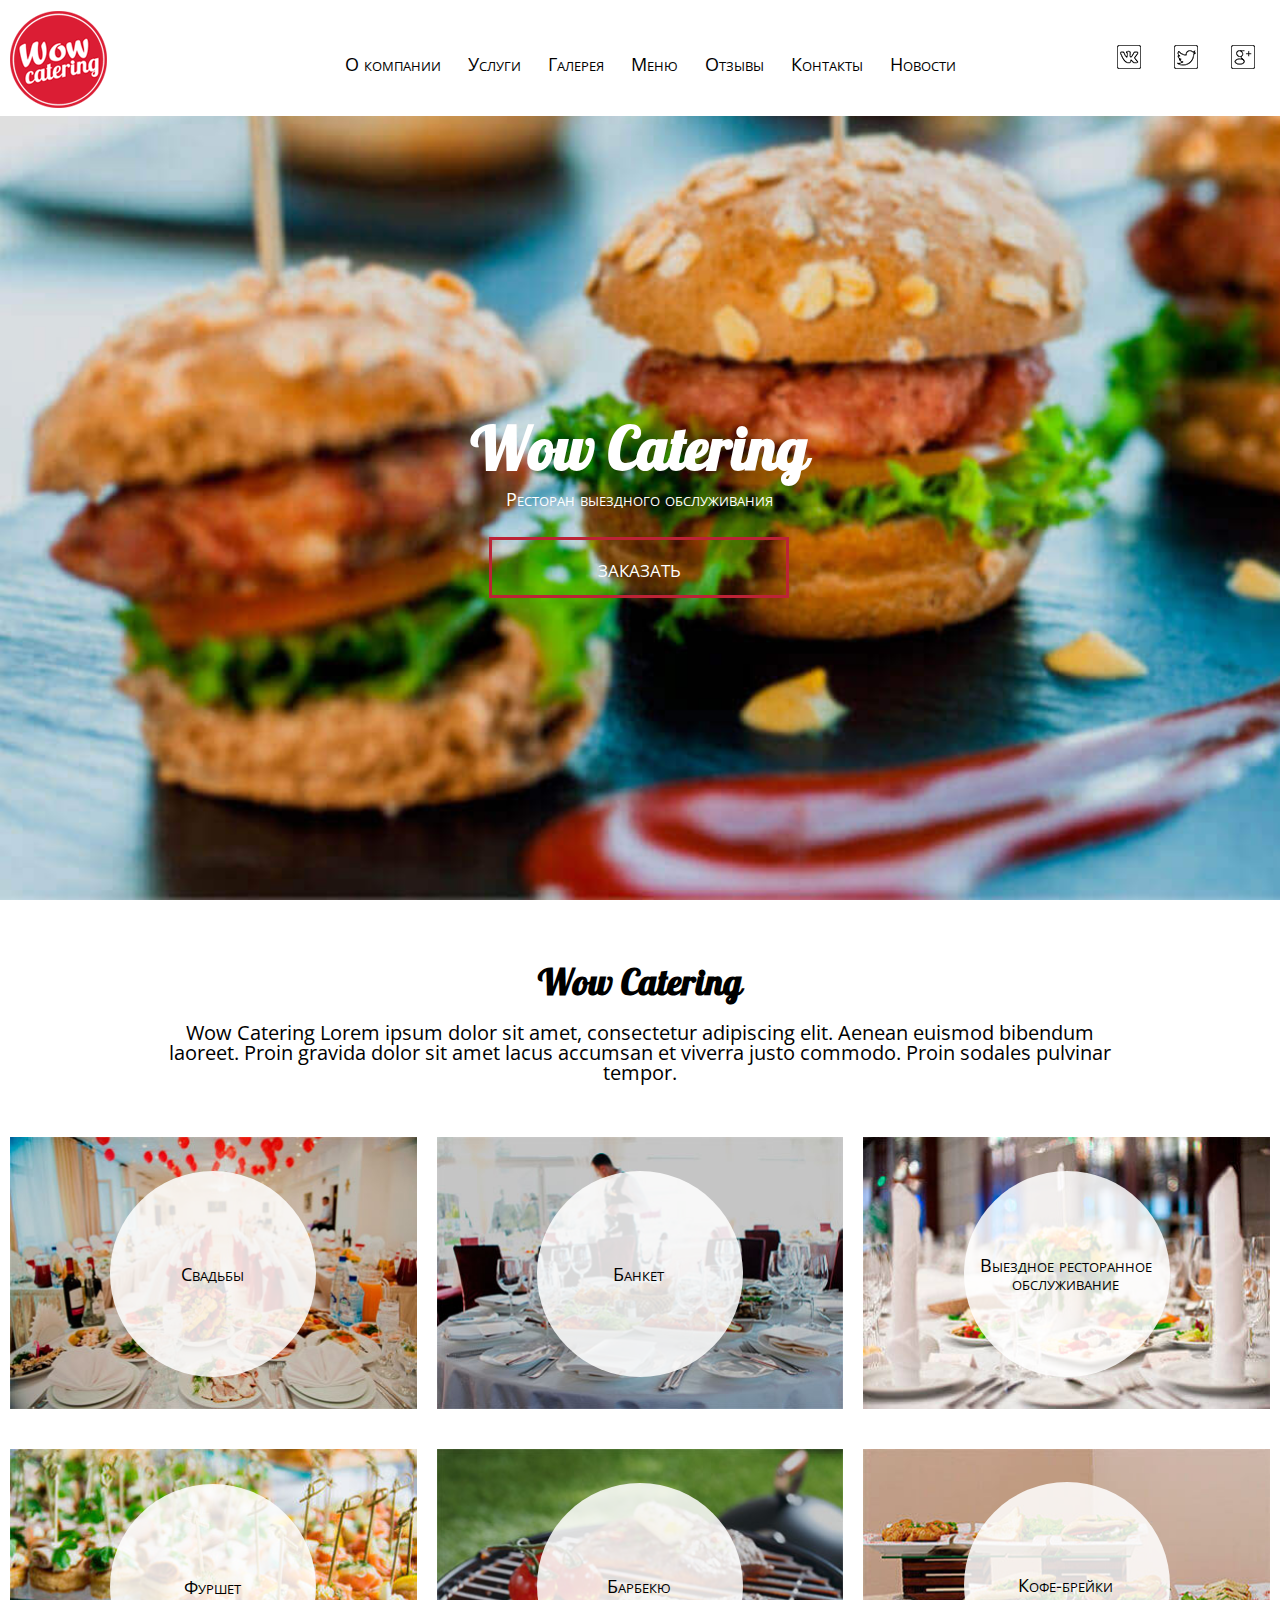
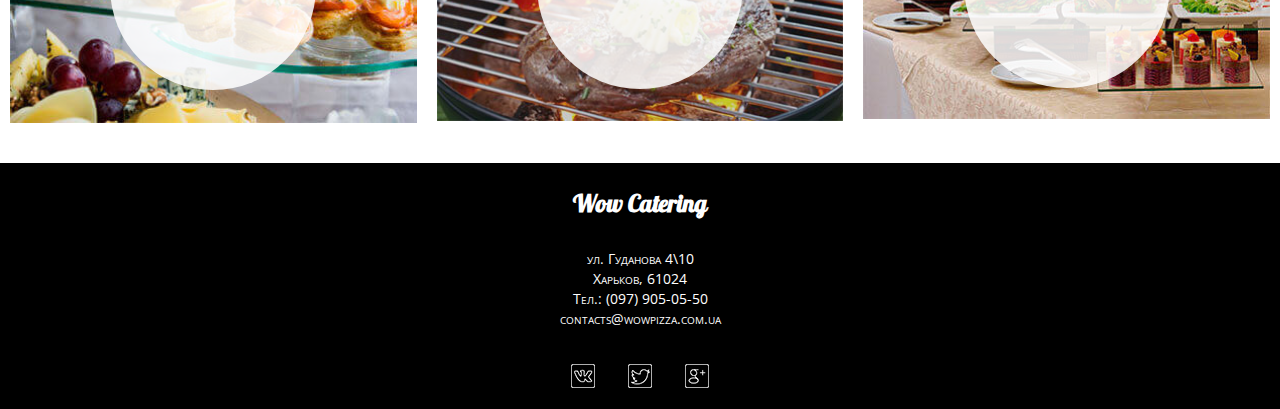
<file: index.html>
<!DOCTYPE html>
<html>
<head>
	<meta charset="utf-8" >
	<title>main</title>
	<link href="https://fonts.googleapis.com/css?family=Open+Sans&amp;subset=cyrillic" rel="stylesheet"> 
	<link rel="stylesheet" href="css/jquery.formstyler.css">
	<link media="all" rel="stylesheet" href="css/style.css" type="text/css" >
</head>
<body>
	<!-- HEADER START -->
	<div class="header">
		<div class="container">
			<div class="logo">
				<a href="index.html">
					<img src="img/logo.png" alt="">
				</a>
			</div>
			<ul class="header-nav">
				<li><a href="#">О компании</a></li>
				<li><a href="services.html">Услуги</a></li>
				<li><a href="#">Галерея</a></li>
				<li><a href="#">Меню</a></li>
				<li><a href="#">Отзывы</a></li>
				<li><a href="contacts.html">Контакты</a></li>
				<li><a href="news.html">Новости</a></li>
			</ul>
			<ul class="social-nav">
				<li><a href="https://vk.com" target="blank" class="vk-ic-header"></a></li>
				<li><a href="https://twitter.com" target="blank" class="twitter-ic-header"></a></li>
				<li><a href="https://plus.google.com/?hl=ru" class="google-ic-header" target="blank"></a></li>
			</ul>
		</div>
	</div>
	<!-- HEADER END -->

	<!-- MAIN START -->
	<div class="main">
		<div class="call-to-action">
			<div class="call-to-action-text">
				<h1>Wow Catering</h1>
				<span>Ресторан выездного обслуживания</span>
				<a href="#" class="btn _js-btn-open-modal">заказать</a>
			</div>
		</div>
		<div class="about-us">
			<div class="container">		
				<h3>Wow Catering</h3>
				<p>Wow Catering Lorem ipsum dolor sit amet, consectetur adipiscing elit. Aenean euismod bibendum laoreet. Proin gravida dolor sit amet lacus accumsan et viverra justo commodo. Proin sodales pulvinar tempor.</p>
			</div>
		</div>
		<div class="service-wrap">
			<div class="container">
				<div class="row">
					<div class="service-item">
						<img src="img/service-img-1.jpg" alt="">
						<div class="service-text">
						<a href="#">
							<span>Свадьбы</span>
						</a>
						</div>
					</div>
					<div class="service-item">
						<img src="img/service-img-2.jpg" alt="">
						<div class="service-text">
						<a href="#">
							<span>Банкет</span>
						</a>
						</div>
					</div>
					<div class="service-item">
						<img src="img/service-img-3.jpg" alt="">
						<div class="service-text">
						<a href="#">
							<span>Выездное ресторанное обслуживание</span>
						</a>
						</div>
					</div>
					<div class="service-item">
						<img src="img/service-img-4.jpg" alt="">
						<div class="service-text">
						<a href="#">
							<span>Фуршет</span>
						</a>
						</div>
					</div>
					<div class="service-item">
						<img src="img/service-img-5.jpg" alt="">
						<div class="service-text">
						<a href="#">
							<span>Барбекю</span>
						</a>
						</div>
					</div>
					<div class="service-item">
						<img src="img/service-img-6.jpg" alt="">
						<div class="service-text">
						<a href="#">
							<span>Кофе-брейки</span>
						</a>
						</div>
					</div>
				</div>
			</div>
		</div>
	</div>
	<!-- MAIN END -->

	<!-- FOOTER START -->
	<div class="footer">
		<h4>Wow Catering</h4>
		<span>ул. Гуданова 4\10</span>
		<span>Харьков, 61024</span>
		<span>Тел.: (097) 905-05-50</span>
		<span>contacts@wowpizza.com.ua</span>
		<ul class="social-nav">
			<li><a href="https://vk.com" target="blank" class="vk-ic-footer"></a></li>
			<li><a href="https://twitter.com" target="blank" class="twitter-ic-footer"></a></li>
			<li><a href="https://plus.google.com/?hl=ru" class="google-ic-footer" target="blank"></a></li>
		</ul>
	</div>
	<!-- FOOTER END -->

	<!-- MODAL ORDER START -->
	<div class="modal modal-order" id="modal-order">
		<div class="modal-close">
			<span></span>
			<span></span>
		</div>
<!-- 		<a href="#">
			<img src="img/close.png" alt="">
		</a> -->
		<div class="modal-header">
			<span>Форма заказа</span>
			<h1>Wow Catering</h1>
		</div>
		<div class="modal-body">
			<form>
				<div class="input-group w50">
					<input type="text" class="form-control" name="userName" placeholder="Имя">
					<input type="text" class="form-control" name="phone" placeholder="Телефон">
					<input type="text" class="form-control" name="email" placeholder="E-mail">
				</div>
				<div class="input-group w50">
					<select name="choose-service">
						<option value="" disabled selected no active>Выбрать услугу</option>
						<option value="">Банкет</option>
						<option value="">Выездное ресторанное обслуживание</option>
						<option value="">Фуршет</option>
						<option value="">Свадьбы</option>
						<option value="">Барбекю</option>
						<option value="">Кофе-брейки</option>
						<option value="">Пикник</option>
						<option value="">Коктейль</option>
						<option value="">Банкет</option>
						<option value="">Аренда</option>
					</select>
					<textarea name="comment" class="form-control" placeholder="Комментарий"></textarea>
				</div>
				<div class="input-group w100">
					<!-- <input type="submit" value="Отправить"> -->
					<button type="submit">Заказать</button>
				</div>
			</form>
		</div>
	</div>

	<!-- jQuery -->
	<script src="https://code.jquery.com/jquery-3.1.1.min.js" integrity="sha256-hVVnYaiADRTO2PzUGmuLJr8BLUSjGIZsDYGmIJLv2b8=" crossorigin="anonymous"></script>

	<script src="js/jquery.bpopup.min.js"></script>
	<script src="js/jquery.formstyler.min.js"></script>

	<!-- init file -->
	<script src="js/init.js"></script>
</body>
</html>
</file>
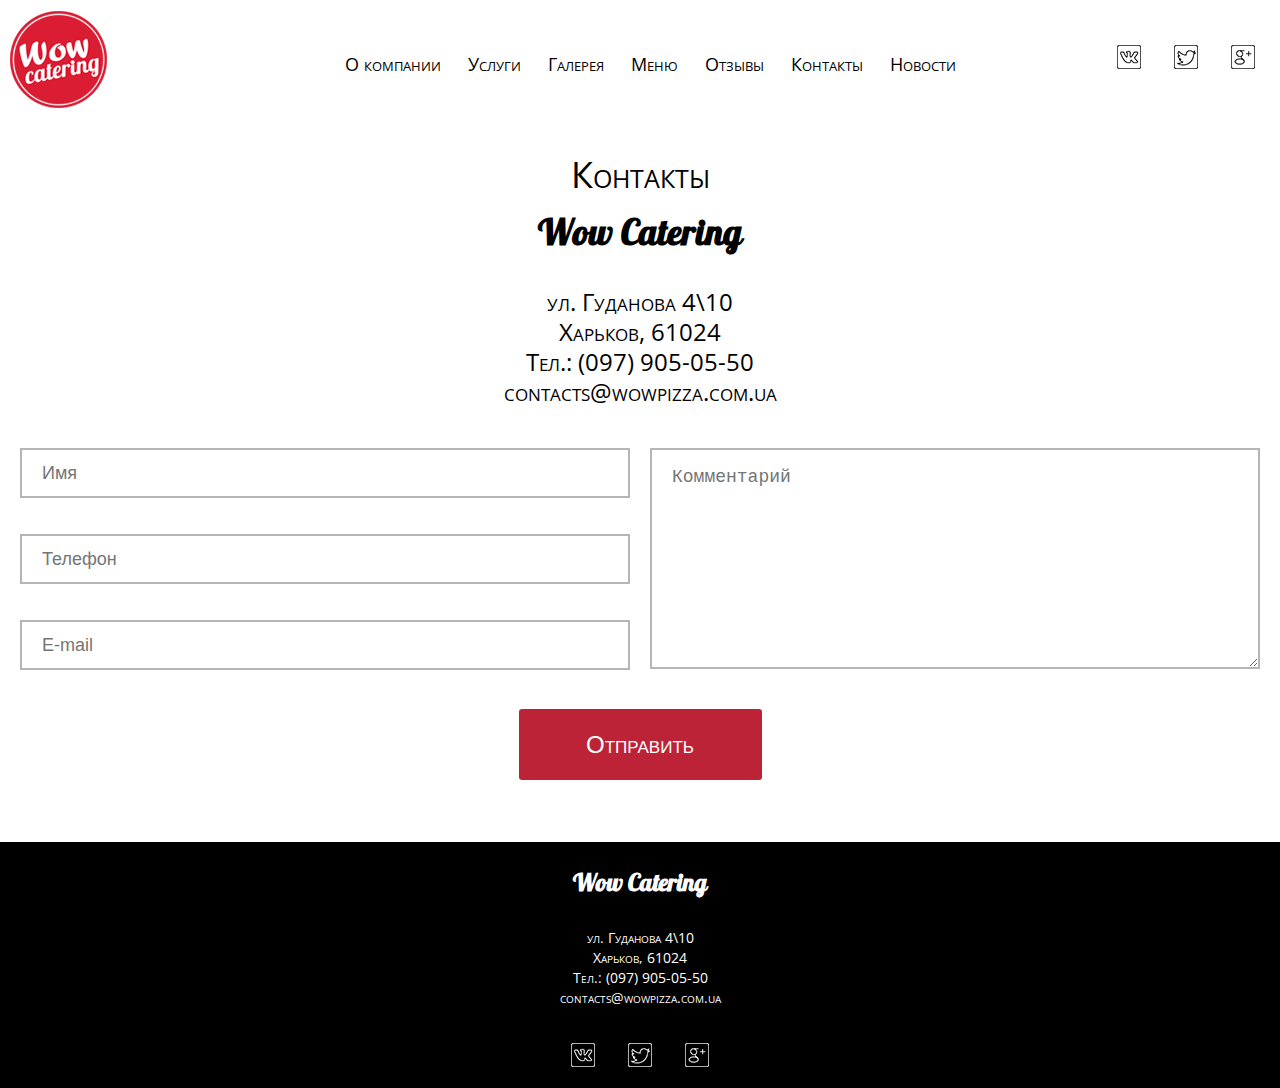
<file: contacts.html>
<!DOCTYPE html>
<html>
<head>
	<meta charset="utf-8" >
	<title>contacts</title>
	<link href="https://fonts.googleapis.com/css?family=Open+Sans&amp;subset=cyrillic" rel="stylesheet"> 
	<link media="all" rel="stylesheet" href="css/style.css" type="text/css" >
</head>
<body>
	<!-- HEADER START -->
	<div class="header">
		<div class="container">
			<div class="logo">
				<a href="index.html">
					<img src="img/logo.png" alt="">
				</a>
			</div>
			<ul class="header-nav">
				<li><a href="#">О компании</a></li>
				<li><a href="services.html">Услуги</a></li>
				<li><a href="#">Галерея</a></li>
				<li><a href="#">Меню</a></li>
				<li><a href="#">Отзывы</a></li>
				<li><a href="contacts.html">Контакты</a></li>
				<li><a href="news.html">Новости</a></li>
			</ul>
			<ul class="social-nav">
				<li><a href="https://vk.com" target="blank" class="vk-ic-header"></a></li>
				<li><a href="https://twitter.com" target="blank" class="twitter-ic-header"></a></li>
				<li><a href="https://plus.google.com/?hl=ru" class="google-ic-header" target="blank"></a></li>
			</ul>
		</div>
	</div>
	<!-- HEADER END -->

	<!-- MAIN START -->
	<div class="main">
		<div class="contact-info">
			<span class="title">Контакты</span>
			<h1>Wow Catering</h1>
			<span>ул. Гуданова 4\10</span>
			<span>Харьков, 61024</span>
			<span>Тел.: (097) 905-05-50</span>
			<span>contacts@wowpizza.com.ua</span>
		</div>
		<div class="contact-form">
			<div class="container">
				<form>
				<div class="input-group w50">
					<input type="text" class="form-control" name="userName" placeholder="Имя">
					<input type="text" class="form-control" name="phone" placeholder="Телефон">
					<input type="text" class="form-control" name="email" placeholder="E-mail">
				</div>
				<div class="input-group w50">
					<textarea name="comment" class="form-control" placeholder="Комментарий"></textarea>
				</div>
				<div class="input-group w100">
					<!-- <input type="submit" value="Отправить"> -->
					<button type="submit">Отправить</button>
				</div>
				</form>
			</div>
		</div>	
	</div>
	<!-- MAIN END -->

	<!-- FOOTER START -->
	<div class="footer">
		<h4>Wow Catering</h4>
		<span>ул. Гуданова 4\10</span>
		<span>Харьков, 61024</span>
		<span>Тел.: (097) 905-05-50</span>
		<span>contacts@wowpizza.com.ua</span>
		<ul class="social-nav">
			<li><a href="https://vk.com" target="blank" class="vk-ic-footer"></a></li>
			<li><a href="https://twitter.com" target="blank" class="twitter-ic-footer"></a></li>
			<li><a href="https://plus.google.com/?hl=ru" class="google-ic-footer" target="blank"></a></li>
		</ul>
	</div>
	<!-- FOOTER END -->

	<!-- MODAL ORDER START -->
	<div class="modal modal-order" id="modal-order">
			<a href="#">
				<img src="img/close.png" alt="">
			</a>
		<div class="modal-header">
			<span>Форма заказа</span>
			<h1>Wow Catering</h1>
		</div>
		<div class="modal-body">
			<form>
				<div class="input-group w50">
					<input type="text" class="form-control" name="userName" placeholder="Имя">
					<input type="text" class="form-control" name="phone" placeholder="Телефон">
					<input type="text" class="form-control" name="email" placeholder="E-mail">
				</div>
				<div class="input-group w50">
					<select name="choose-service" class="form-control">
						<option value="" disabled selected hidden>Выбрать услугу</option>
						<option value="">Банкет</option>
						<option value="">Свадьба</option>
					</select>
					<textarea name="comment" class="form-control" placeholder="Комментарий"></textarea>
				</div>
				<div class="input-group w100">
					<!-- <input type="submit" value="Отправить"> -->
					<button type="submit">Заказать</button>
				</div>
			</form>
		</div>
	</div>

	<!-- jQuery -->
	<script src="https://code.jquery.com/jquery-3.1.1.min.js" integrity="sha256-hVVnYaiADRTO2PzUGmuLJr8BLUSjGIZsDYGmIJLv2b8=" crossorigin="anonymous"></script>

	<script src="js/jquery.bpopup.min.js"></script>

	<!-- init file -->
	<script src="js/init.js"></script>
</body>
</html>
</file>
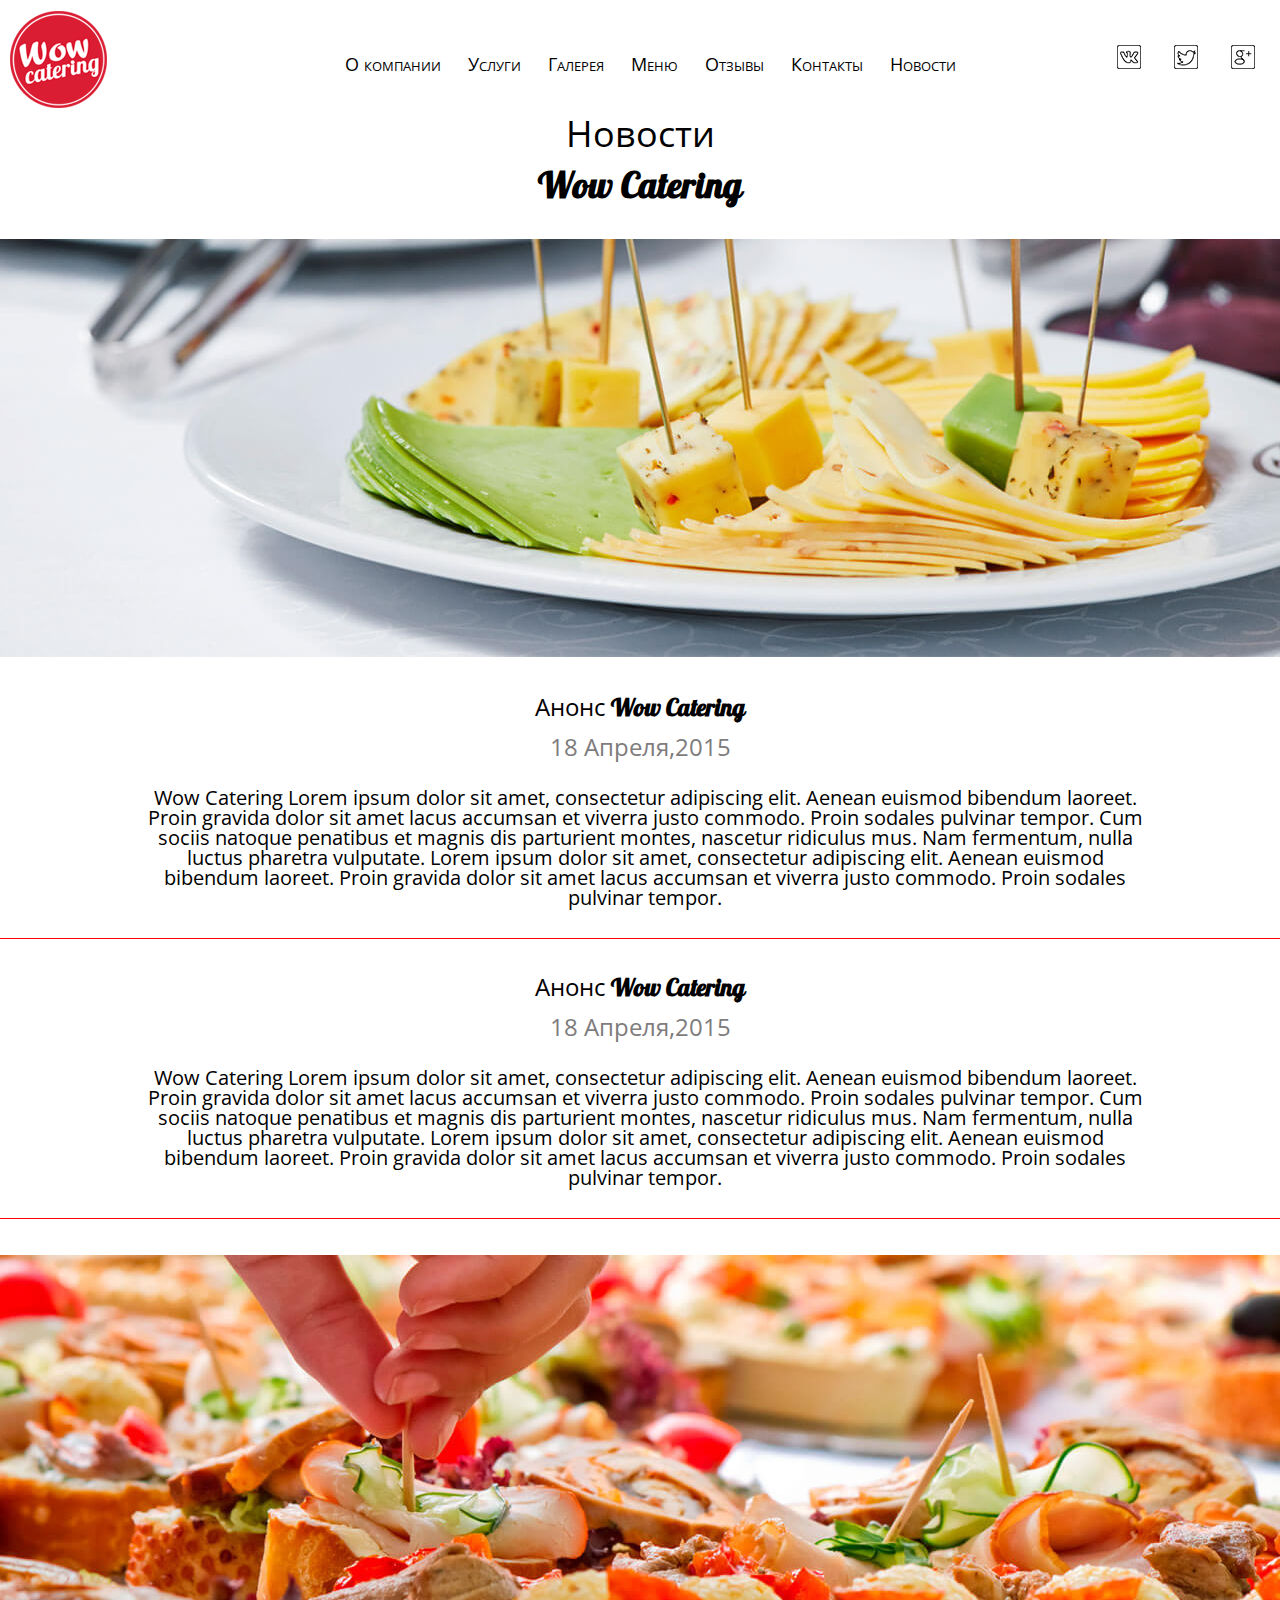
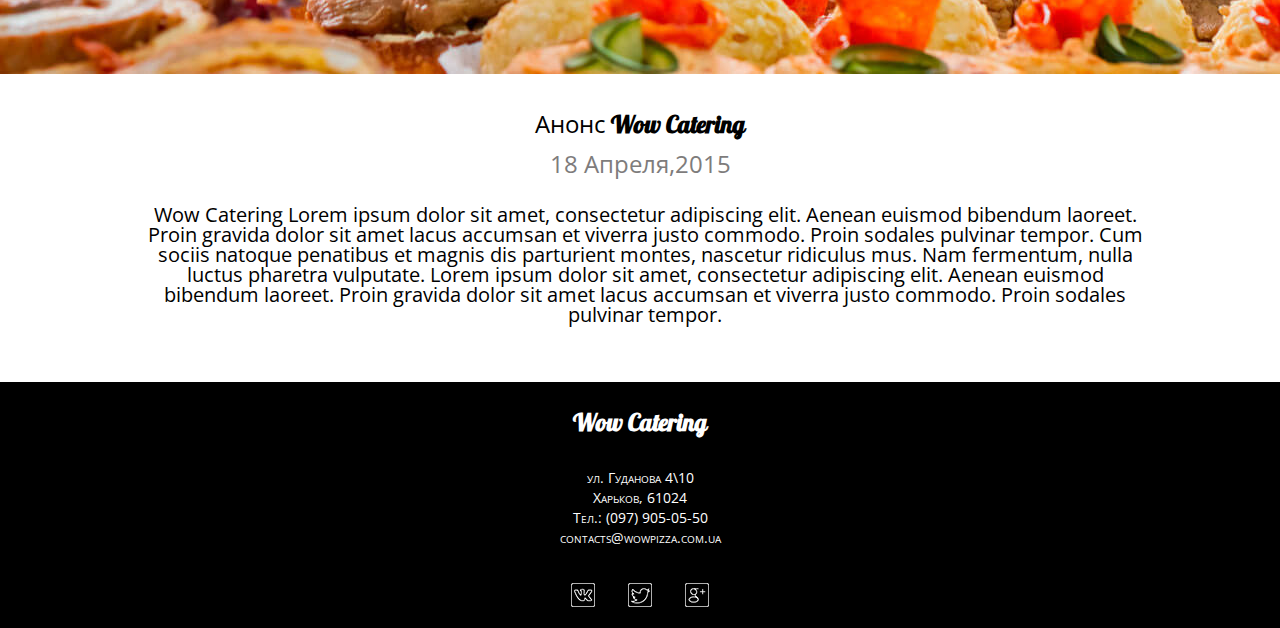
<file: news.html>
<!DOCTYPE html>
<html>
<head>
	<meta charset="utf-8" >
	<title>news</title>
	<link href="https://fonts.googleapis.com/css?family=Open+Sans&amp;subset=cyrillic" rel="stylesheet"> 
	<link rel="stylesheet" href="css/jquery.formstyler.css">
	<link media="all" rel="stylesheet" href="css/style.css" type="text/css" >
</head>
<body>
	<!-- HEADER START -->
	<div class="header">
		<div class="container">
			<div class="logo">
				<a href="index.html">
					<img src="img/logo.png" alt="">
				</a>
			</div>
			<ul class="header-nav">
				<li><a href="#">О компании</a></li>
				<li><a href="services.html">Услуги</a></li>
				<li><a href="#">Галерея</a></li>
				<li><a href="#">Меню</a></li>
				<li><a href="#">Отзывы</a></li>
				<li><a href="contacts.html">Контакты</a></li>
				<li><a href="news.html">Новости</a></li>
			</ul>
			<ul class="social-nav">
				<li><a href="https://vk.com" target="blank" class="vk-ic-header"></a></li>
				<li><a href="https://twitter.com" target="blank" class="twitter-ic-header"></a></li>
				<li><a href="https://plus.google.com/?hl=ru" class="google-ic-header" target="blank"></a></li>
			</ul>
		</div>
	</div>
	<!-- HEADER END -->

	<!-- MAIN START -->
	<div class="main">
		<div class="news-title">
			<span>Новости</span>
			<h1>Wow Catering</h1>
		</div>
		<div class="news-post">
			<img src="img/news-img-1.jpg" alt="">
			<div class="container">
				<h3><span>Анонс</span> Wow Catering</h3>
				<span class="date">18 Апреля,2015</span>
				<p>Wow Catering Lorem ipsum dolor sit amet, consectetur adipiscing elit. Aenean euismod bibendum laoreet. Proin gravida dolor sit amet lacus accumsan et viverra justo commodo. Proin sodales pulvinar tempor. Cum sociis natoque penatibus et magnis dis parturient montes, nascetur ridiculus mus. Nam fermentum, nulla luctus pharetra vulputate. Lorem ipsum dolor sit amet, consectetur adipiscing elit. Aenean euismod bibendum laoreet. Proin gravida dolor sit amet lacus accumsan et viverra justo commodo. Proin sodales pulvinar tempor.</p>
			</div>
		</div>
		<div class="news-post">
			<div class="container">
				<h3><span>Анонс</span> Wow Catering</h3>
				<span class="date">18 Апреля,2015</span>
				<p>Wow Catering Lorem ipsum dolor sit amet, consectetur adipiscing elit. Aenean euismod bibendum laoreet. Proin gravida dolor sit amet lacus accumsan et viverra justo commodo. Proin sodales pulvinar tempor. Cum sociis natoque penatibus et magnis dis parturient montes, nascetur ridiculus mus. Nam fermentum, nulla luctus pharetra vulputate. Lorem ipsum dolor sit amet, consectetur adipiscing elit. Aenean euismod bibendum laoreet. Proin gravida dolor sit amet lacus accumsan et viverra justo commodo. Proin sodales pulvinar tempor. </p>
			</div>
		</div>
		<div class="news-post">
			<img src="img/news-img-2.jpg" alt="">
			<div class="container">
				<h3><span>Анонс</span> Wow Catering</h3>
				<span class="date">18 Апреля,2015</span>
				<p>Wow Catering Lorem ipsum dolor sit amet, consectetur adipiscing elit. Aenean euismod bibendum laoreet. Proin gravida dolor sit amet lacus accumsan et viverra justo commodo. Proin sodales pulvinar tempor. Cum sociis natoque penatibus et magnis dis parturient montes, nascetur ridiculus mus. Nam fermentum, nulla luctus pharetra vulputate. Lorem ipsum dolor sit amet, consectetur adipiscing elit. Aenean euismod bibendum laoreet. Proin gravida dolor sit amet lacus accumsan et viverra justo commodo. Proin sodales pulvinar tempor.</p>
			</div>
		</div>
	</div>
	<!-- MAIN END -->

	<!-- FOOTER START -->
	<div class="footer">
		<h4>Wow Catering</h4>
		<span>ул. Гуданова 4\10</span>
		<span>Харьков, 61024</span>
		<span>Тел.: (097) 905-05-50</span>
		<span>contacts@wowpizza.com.ua</span>
		<ul class="social-nav">
			<li><a href="https://vk.com" target="blank" class="vk-ic-footer"></a></li>
			<li><a href="https://twitter.com" target="blank" class="twitter-ic-footer"></a></li>
			<li><a href="https://plus.google.com/?hl=ru" class="google-ic-footer" target="blank"></a></li>
		</ul>
	</div>
	<!-- FOOTER END -->
</file>
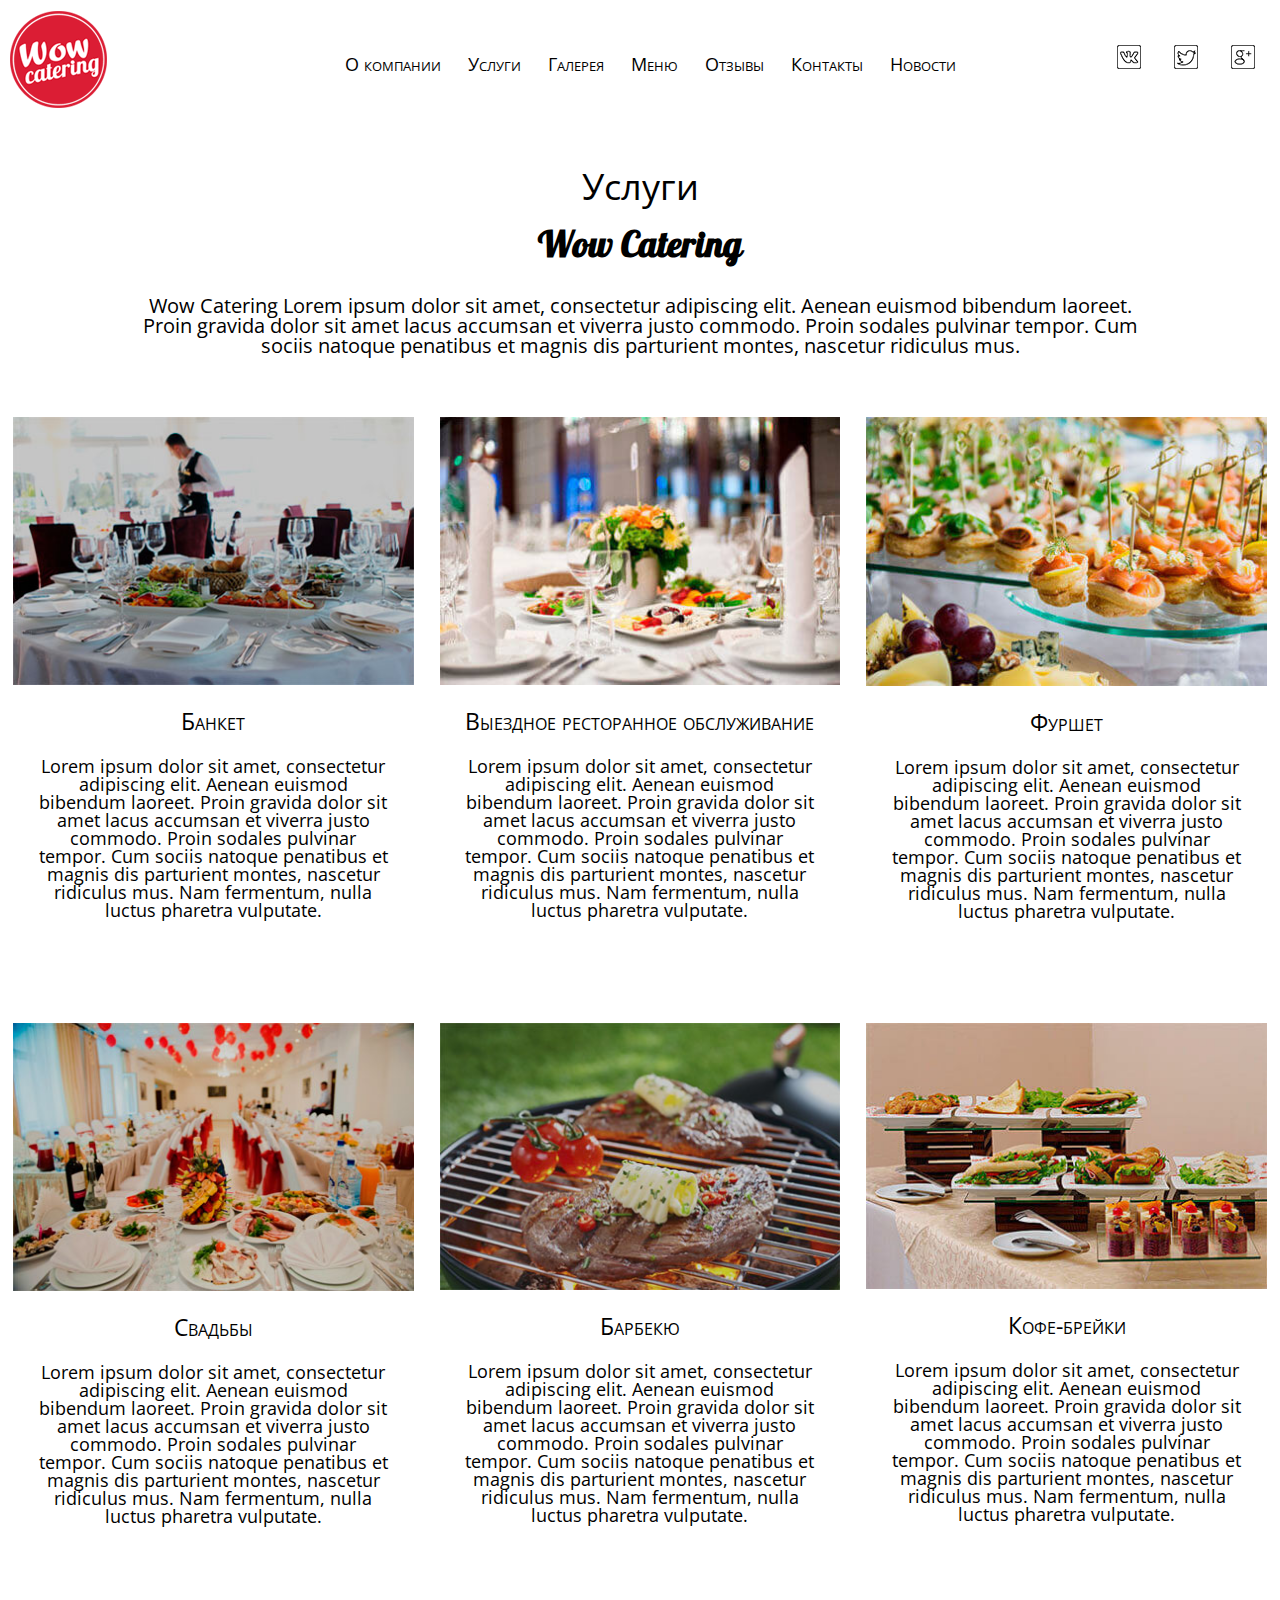
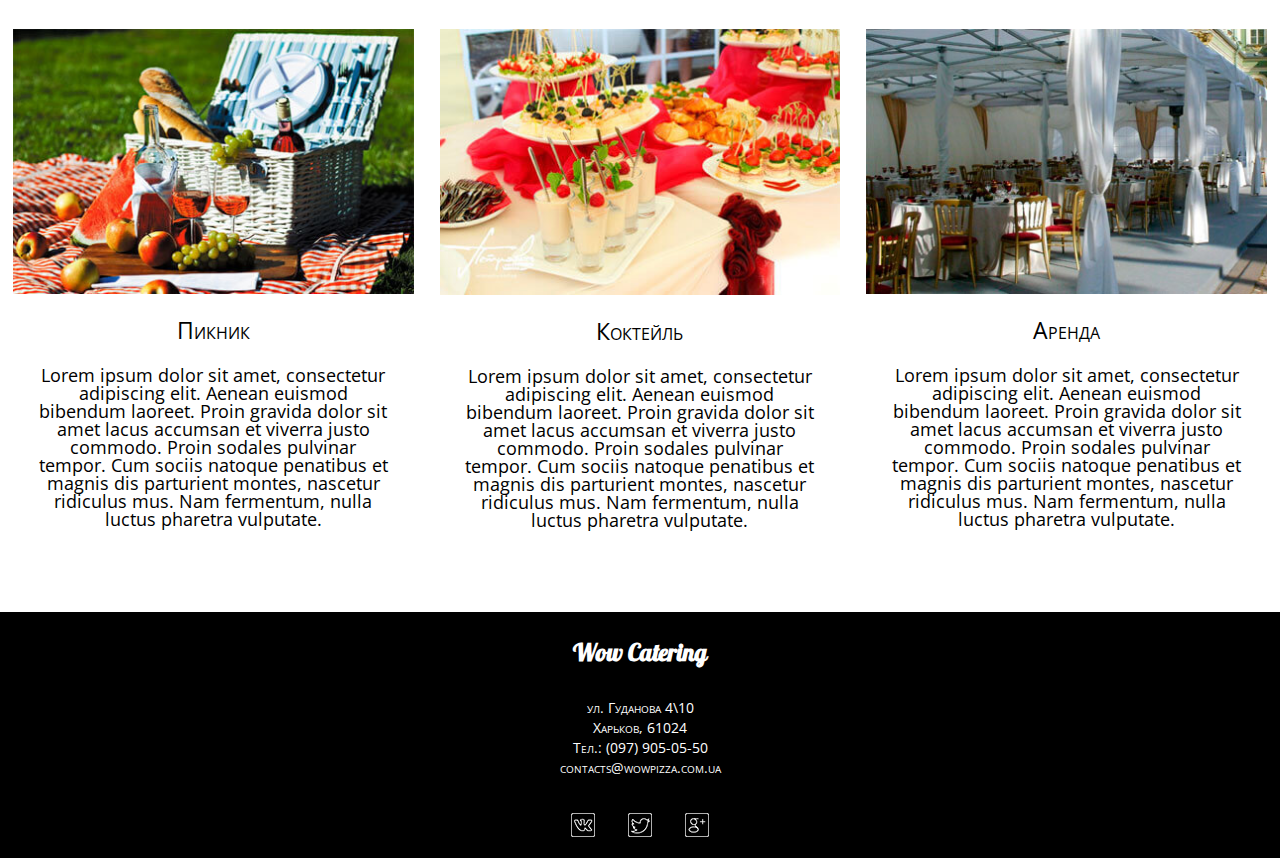
<file: services.html>
<!DOCTYPE html>
<html>
<head>
	<meta charset="utf-8" >
	<title>services</title>
	<link href="https://fonts.googleapis.com/css?family=Open+Sans&amp;subset=cyrillic" rel="stylesheet"> 
	<link media="all" rel="stylesheet" href="css/style.css" type="text/css" >
</head>
<body>
	<!-- HEADER START -->
	<div class="header">
		<div class="container">
			<div class="logo">
				<a href="index.html">
					<img src="img/logo.png" alt="">
				</a>
			</div>
			<ul class="header-nav">
				<li><a href="#">О компании</a></li>
				<li><a href="services.html">Услуги</a></li>
				<li><a href="#">Галерея</a></li>
				<li><a href="#">Меню</a></li>
				<li><a href="#">Отзывы</a></li>
				<li><a href="contacts.html">Контакты</a></li>
				<li><a href="news.html">Новости</a></li>
			</ul>
			<ul class="social-nav">
				<li><a href="https://vk.com" target="_blank" class="vk-ic-header"></a></li>
				<li><a href="https://twitter.com" target="blank" class="twitter-ic-header"></a></li>
				<li><a href="https://plus.google.com/?hl=ru" class="google-ic-header" target="blank"></a></li>
			</ul>
		</div>
	</div>
	<!-- HEADER END -->

	<!-- MAIN START -->
	<div class="main">
		<div class="services-about">
			<div class="container">
				<span>Услуги</span>
				<h1>Wow Catering</h1>
				<p>Wow Catering Lorem ipsum dolor sit amet, consectetur adipiscing elit. Aenean euismod bibendum laoreet. Proin gravida dolor sit amet lacus accumsan et viverra justo commodo. Proin sodales pulvinar tempor. Cum sociis natoque penatibus et magnis dis parturient montes, nascetur ridiculus mus.</p>
			</div>
		</div>
		<div class="service-wrap">
			<div class="container">
				<div class="row">
					<div class="services-grid">
						<a href="#">
							<img src="img/service-img-2.jpg" alt="">
							<span>Банкет</span>
							<p>Lorem ipsum dolor sit amet, consectetur adipiscing elit. Aenean euismod bibendum laoreet. Proin gravida dolor sit amet lacus accumsan et viverra justo commodo. Proin sodales pulvinar tempor. Cum sociis natoque penatibus et magnis dis parturient montes, nascetur ridiculus mus. Nam fermentum, nulla luctus pharetra vulputate.</p>
						</a>
					</div>
					<div class="services-grid">
						<a href="#">
							<img src="img/service-img-3.jpg" alt="">
							<span>Выездное ресторанное обслуживание</span>
							<p>Lorem ipsum dolor sit amet, consectetur adipiscing elit. Aenean euismod bibendum laoreet. Proin gravida dolor sit amet lacus accumsan et viverra justo commodo. Proin sodales pulvinar tempor. Cum sociis natoque penatibus et magnis dis parturient montes, nascetur ridiculus mus. Nam fermentum, nulla luctus pharetra vulputate.</p>
						</a>
					</div>
					<div class="services-grid">
						<a href="#">
							<img src="img/service-img-4.jpg" alt="">
							<span>Фуршет</span>
							<p>Lorem ipsum dolor sit amet, consectetur adipiscing elit. Aenean euismod bibendum laoreet. Proin gravida dolor sit amet lacus accumsan et viverra justo commodo. Proin sodales pulvinar tempor. Cum sociis natoque penatibus et magnis dis parturient montes, nascetur ridiculus mus. Nam fermentum, nulla luctus pharetra vulputate.</p>
						</a>
					</div>
					<div class="services-grid">
						<a href="#">
							<img src="img/service-img-1.jpg" alt="">
							<span>Свадьбы</span>
							<p>Lorem ipsum dolor sit amet, consectetur adipiscing elit. Aenean euismod bibendum laoreet. Proin gravida dolor sit amet lacus accumsan et viverra justo commodo. Proin sodales pulvinar tempor. Cum sociis natoque penatibus et magnis dis parturient montes, nascetur ridiculus mus. Nam fermentum, nulla luctus pharetra vulputate.</p>
						</a>
					</div>
					<div class="services-grid">
						<a href="#">
							<img src="img/service-img-5.jpg" alt="">
							<span>Барбекю</span>
							<p>Lorem ipsum dolor sit amet, consectetur adipiscing elit. Aenean euismod bibendum laoreet. Proin gravida dolor sit amet lacus accumsan et viverra justo commodo. Proin sodales pulvinar tempor. Cum sociis natoque penatibus et magnis dis parturient montes, nascetur ridiculus mus. Nam fermentum, nulla luctus pharetra vulputate.</p>
						</a>
					</div>
					<div class="services-grid">
						<a href="#">
							<img src="img/service-img-6.jpg" alt="">
							<span>Кофе-брейки</span>
							<p>Lorem ipsum dolor sit amet, consectetur adipiscing elit. Aenean euismod bibendum laoreet. Proin gravida dolor sit amet lacus accumsan et viverra justo commodo. Proin sodales pulvinar tempor. Cum sociis natoque penatibus et magnis dis parturient montes, nascetur ridiculus mus. Nam fermentum, nulla luctus pharetra vulputate.</p>
						</a>
					</div>
					<div class="services-grid">
						<a href="#">
							<img src="img/service-img-7.jpg" alt="">
							<span>Пикник</span>
							<p>Lorem ipsum dolor sit amet, consectetur adipiscing elit. Aenean euismod bibendum laoreet. Proin gravida dolor sit amet lacus accumsan et viverra justo commodo. Proin sodales pulvinar tempor. Cum sociis natoque penatibus et magnis dis parturient montes, nascetur ridiculus mus. Nam fermentum, nulla luctus pharetra vulputate.</p>
						</a>
					</div>
					<div class="services-grid">
						<a href="#">
							<img src="img/service-img-8.jpg" alt="">
							<span>Коктейль</span>
							<p>Lorem ipsum dolor sit amet, consectetur adipiscing elit. Aenean euismod bibendum laoreet. Proin gravida dolor sit amet lacus accumsan et viverra justo commodo. Proin sodales pulvinar tempor. Cum sociis natoque penatibus et magnis dis parturient montes, nascetur ridiculus mus. Nam fermentum, nulla luctus pharetra vulputate.</p>
						</a>
					</div>
					<div class="services-grid">
						<a href="#">
							<img src="img/service-img-9.jpg" alt="">
							<span>Аренда</span>
							<p>Lorem ipsum dolor sit amet, consectetur adipiscing elit. Aenean euismod bibendum laoreet. Proin gravida dolor sit amet lacus accumsan et viverra justo commodo. Proin sodales pulvinar tempor. Cum sociis natoque penatibus et magnis dis parturient montes, nascetur ridiculus mus. Nam fermentum, nulla luctus pharetra vulputate.</p>
						</a>
					</div>
				</div>
			</div>
		</div>
	</div>
	<!-- MAIN END -->

	<!-- FOOTER START -->
	<div class="footer">
		<h4>Wow Catering</h4>
		<span>ул. Гуданова 4\10</span>
		<span>Харьков, 61024</span>
		<span>Тел.: (097) 905-05-50</span>
		<span>contacts@wowpizza.com.ua</span>
		<ul class="social-nav">
			<li><a href="https://vk.com" target="blank" class="vk-ic-footer"></a></li>
			<li><a href="https://twitter.com" target="blank" class="twitter-ic-footer"></a></li>
			<li><a href="https://plus.google.com/?hl=ru" class="google-ic-footer" target="blank"></a></li>
		</ul>
	</div>
	<!-- FOOTER END -->
</body>
</html>
</file>
<file: css/style.css>
@font-face {
    font-family: 'lobsterregular';
    src: url('../fonts/lobster-regular-webfont.eot');
    src: url('../fonts/lobster-regular-webfont.eot?#iefix') format('embedded-opentype'),
         url('../fonts/lobster-regular-webfont.woff2') format('woff2'),
         url('../fonts/lobster-regular-webfont.woff') format('woff'),
         url('../fonts/lobster-regular-webfont.ttf') format('truetype'),
         url('../fonts/lobster-regular-webfont.svg#lobsterregular') format('svg');
    font-weight: normal;
    font-style: normal;
}
* {
	-webkit-box-sizing: border-box;
	-moz-box-sizing: border-box;
	box-sizing: border-box;
}
body {
	margin: 0 auto;
	color: #000;
	background: #fff;
	font: 12px/1 "Open Sans", arial, helvetica, sans-serif;
}
/* General reset */
h1,h2,h3,h4,h5,h6,p{
	margin: 0;
}
img {
	border: none;
}
a {
	color: #000;
	text-decoration: none;
}
a:hover {
	text-decoration: none;
}
ul {
	margin: 0;
	list-style: none;
	padding: 0;
}
p {
	font-size: 20px;
}
input,select,textarea,button{
	outline: none;
	border: none;
}
textarea{
	resize: vertical;
}
button,input[type="submit"]{
	cursor: pointer;
}
/* General settings */
h1,h3,h4{
	font-family: 'lobsterregular';
}
.btn{
	display: inline-block;
	width: 300px;
	line-height: 55px;
	border: 3px solid #bc2336;
	color: #fff;
	font-variant: small-caps;
	text-align: center;
	font-size: 24px;
}
.btn:hover{
	background: #bc2336;
}
.social-nav li{
	display: inline-block;
	/*margin-left: 34px;*/
	margin: 0 15px;
}
.social-nav li a{
	display: inline-block;
	background-image: url(..//img/sprite.png);
	background-repeat: no-repeat;
	width: 24px;
	height: 24px;
}
.vk-ic-footer:hover, .vk-ic-header:hover{
	background-position: -48px -48px;
}
.twitter-ic-footer:hover, .twitter-ic-header:hover{
	background-position: -48px -24px;
}
.google-ic-footer:hover, .google-ic-header:hover{
	background-position: -48px -0px;
}
.container{
	width: 1280px;
	margin: 0 auto;
	padding: 0 10px;
}
.input-group{
	float: left;
	padding: 0 10px;
}
.input-group.w50{
	width: 50%;
}
.input-group.w100{
	width: 100%;
	float: none;
	clear: both;
	text-align: center;
}
.form-control{
	width: 100%;
	border: 2px solid;
	height: 30px;
	padding-left: 20px;
	border-color: #b5b5b5;
	font-size: 14px;
	color: #5a5959;
}
.contact-form .form-control{
	width: 100%;
	border: 2px solid;
	height: 30px;
	padding-left: 20px;
	border-color: #b5b5b5;
	font-size: 18px;
	color: #5a5959;
}
.form-control:focus,
.main .form-control:focus{
	border-color: #bc2336;
}
/*HEADER START*/
.header{
	background: #fff;
	height: 116px;
	position: fixed;
	top: 0;
	left: 0;
	right: 0;
	z-index: 999;
}
.logo{
	margin-top: 11px;
	float: left;
}
.header-nav{
	float: left;
	margin: 55px 0 0 238px;
	font-size: 18px;
	font-variant: small-caps;
}
.header-nav li{
	display: inline-block;
	margin-right: 22px;
}
.header-nav li a:hover{
	color: #bc2336;
}
.header .social-nav{
	float: right;
	margin-top: 45px;
}
.vk-ic-header{
	background-position: -24px -48px;
}
.vk-ic-header:hover{
	background-position: -48px -48px;
}
.twitter-ic-header{
	background-position: -24px -24px;
}
.twitter-ic-header:hover{
	background-position: -48px -24px;
}
.google-ic-header{
	background-position: -24px -0px;
}
.google-ic-header:hover{
	background-position: -48px -0px;
}
/*HEADER END*/

/*MAIN START*/
.main{
	overflow: hidden;
}
.call-to-action{
	background: url(../img/call-to-action-bg.jpeg) no-repeat;
	background-size: cover;
	height: 100vh;
	padding-top: 116px;
	text-align: center;
}
.call-to-action:before,
.service-text::before,
.service-text a::before{
	content: "";
	display: inline-block;
	height: 100%;
	vertical-align: middle;
	margin-left: -5px;
}
.call-to-action-text{
	display: inline-block;
	vertical-align: middle;
	color: #fff;
}
.call-to-action-text h1{
	font-size: 60px;
	margin-bottom: 12px;
}
.call-to-action-text span{
	display: block;
	font-variant: small-caps;
	font-size: 18px;
	margin-bottom: 29px;
}
.about-us{
	padding: 64px 0 54px 0;
	text-align: center;
}
.about-us h3{
	font-size: 36px;
}
.about-us p{
	margin-top: 23px;
	padding: 0 140px 0 140px;
}
.service-wrap .row{
	margin: 0 -10px;
}
.service-item{
	/*width: calc( 100% / 3);*/
	width: 33.3333%;
	float: left;
	position: relative;
	padding: 0 10px;
	font-variant: small-caps;
	margin-bottom: 38px;
}
.service-item img{
	width: 100%;
}
.service-text{
	position: absolute;
	width: 206px;
	height: 206px;
	background: rgba(255,255,255, 0.85);
	border-radius: 50%;
	top: 50%;
	left: 50%;
	margin-left: -103px;
	margin-top: -103px;
	text-align: center;
}
.service-text a{
	display: inline-block;
	width: 196px;
	height: 196px;
	border: 3px solid transparent;
	border-radius: 50%;
	vertical-align: middle;
	font-size: 18px;
}
.service-text a span{
	display: inline-block;
	vertical-align: middle;
}
.service-text a:hover{
	border-color: #bc2336;
	color: #bc2336;
}

/*SERVICES.HTML MAIN START*/

.services-about,
.contact-info{
	text-align: center;
	padding: 116px 0 38px 0;
	/*padding: 0 0 38px 0;*/
}
.services-about span{
	font-size: 36px;
	margin-top: 53px;
	display: inline-block;
}
.services-about h1{
	font-size: 36px;
	margin-top: 21px;
}
.services-about p{
	padding: 0 120px 0 120px;
	margin-top: 34px;
}
.services-grid{
	width: 33.3333%;
	height: 584px;
	float: left;
	padding: 0 10px;
	text-align: center;
	/*padding: 22px 10px 0 10px;*/
	margin-bottom: 22px;
}
.services-grid img{
	width: 100%;
	padding-top: 20px;
}
.services-grid span{
	font-size: 23px;
	font-variant: small-caps;
	display: inline-block;
	margin-top: 23px;
}
.services-grid p{
	font-size: 18px;
	margin-top: 24px;
	padding: 0 23px 0 23px;
}
.services-grid a{
	display: inline-block;
	width: 100%;
	height: 100%;
	border: 3px solid transparent;
	font-size: 18px;
}
.services-grid a:hover{
	border-color: #bc2336;
}

/*SERVICES.HTML MAIN END*/

/*CONTACTS.HTML MAIN START*/
.contact-info span.title,
.news-title span{
	font-size: 36px;
	margin-top: 41px;
}
.contact-info h1{
	font-size: 36px;
	margin: 21px 0 40px 0;
}
.contact-info span{
	font-size: 24px;
	font-variant: small-caps;
	display: block;
	margin-bottom: 6px;
}
.contact-form .form-control{
	width: 100%;
	border: 2px solid;
	height: 50px;
	padding-left: 20px;
	border-color: #b5b5b5;
}
.contact-form .form-control+.form-control{
	margin-top: 36px;
}
.contact-form textarea.form-control{
	height: 221px;
	padding-top: 17px;
	font-size: 18px;
}
.main .contact-form button{
	width: 243px;
	height: 71px;
	font-size: 24px;
	margin: 38px 0 62px 0;
}
/*CONTACTS.HTML MAIN END*/

/*NEWS.HTML MAIN START*/
.news-title{
	text-align: center;
	padding-top: 116px;
}
.news-title h1{
	margin-top: 15px;
	font-size: 36px;
}
.news-post{
	text-align: center;
	border-bottom: 1px solid red;
	padding-bottom: 30px;
}
.news-post:last-child{
	border: none;
	padding-bottom: 57px;
}
.news-post img{
	width: 100%;
	padding-top: 36px;
}
.news-post span{
	font: 24px/1 "Open Sans", arial, helvetica, sans-serif;
}
.news-post h3{
	font-size: 24px;
	margin-top: 36px;
}
.news-post p{
	padding: 0 120px 0 130px;
}
.date{
	color: #7e7c7c;
	display: inline-block;
	margin: 16px 0 29px 0;
}

/*NEWS.HTML MAIN END*/

/*MAIN END*/

/*FOOTER START*/
.footer{
	background: #000;
	height: 246px;
	color: #fff;
	text-align: center;
	/*height: auto;*/
}
.footer h4{
	font-size: 24px;
	padding: 28px 0 37px 0;
}
.footer span{
	display: block;
	font-size: 14px;
	margin-bottom: 6px;
	font-variant: small-caps;
}
.footer .social-nav{
	text-align: center;
	padding-top: 32px;
}
.vk-ic-footer{
	background-position: -0px -48px;
}
.vk-ic-footer:hover{
	background-position: -48px -48px;
}
.twitter-ic-footer{
	background-position: -0px -24px;
}
.twitter-ic-footer:hover{
	background-position: -48px -24px;
}
.google-ic-footer{
	background-position: -0px -0px;
}
.google-ic-footer:hover{
	background-position: -48px -0px;
}
/*FOOTER END*/

/*MODAL START*/
.modal{
	display: none;
	width: 755px;
	min-height: 405px;
	background: #fff;
	text-align: center;
	padding: 0 18px 24px 18px;
}
.modal-close{
	width: 42px;
	height: 42px;
	border: 2px solid #bc2336;
	border-radius: 50%;
	position: absolute;
	top: 8px;
	right: 8px;
	cursor: pointer;
}
.modal-close span{
	display: inline-block;
	width: 24px;
	height: 2px;
	background: #bc2336;
	position: absolute;
	left: 19%;
	top: 49%;
	-webkit-transform: rotate(45deg);
	-ms-transform: rotate(45deg);
	-o-transform: rotate(45deg);
	transform: rotate(45deg);
}
.modal-close span+span{
	-webkit-transform: rotate(-45deg);
	-ms-transform: rotate(-45deg);
	-o-transform: rotate(-45deg);
	transform: rotate(-45deg);
}
.modal-header span{
	font-size: 24px;
	font-variant: small-caps;
	display: inline-block;
	margin: 40px 0 12px 0;
}
.modal-header h1{
	margin-bottom: 32px;
}
.modal-body,
.contact-form{
	text-align: left;
}
/*select.form-control{
	color: #515151;
}*/
/*option.banket-black,
option.wedding-black{
	color: #000;
}*/
.form-control+.form-control{
	margin-top: 34px;
}
textarea.form-control{
	height: 94px;
	font-size: 15px;
	padding-top: 10px;
	color: #5a5959;
}
.modal-body button,
.contact-form button{
	width: 135px;
	height: 45px;
	background: #bc2336;
	color: #fff;
	font-variant: small-caps;
	font-size: 18px;
	margin-top: 48px;
	border-radius: 3px;
}
.modal-order a{
/*	margin: 8px 0 0 687px;
	display: inline-block;*/
	position: absolute;
	right: 8px;
	top: 8px;
}
</file>
